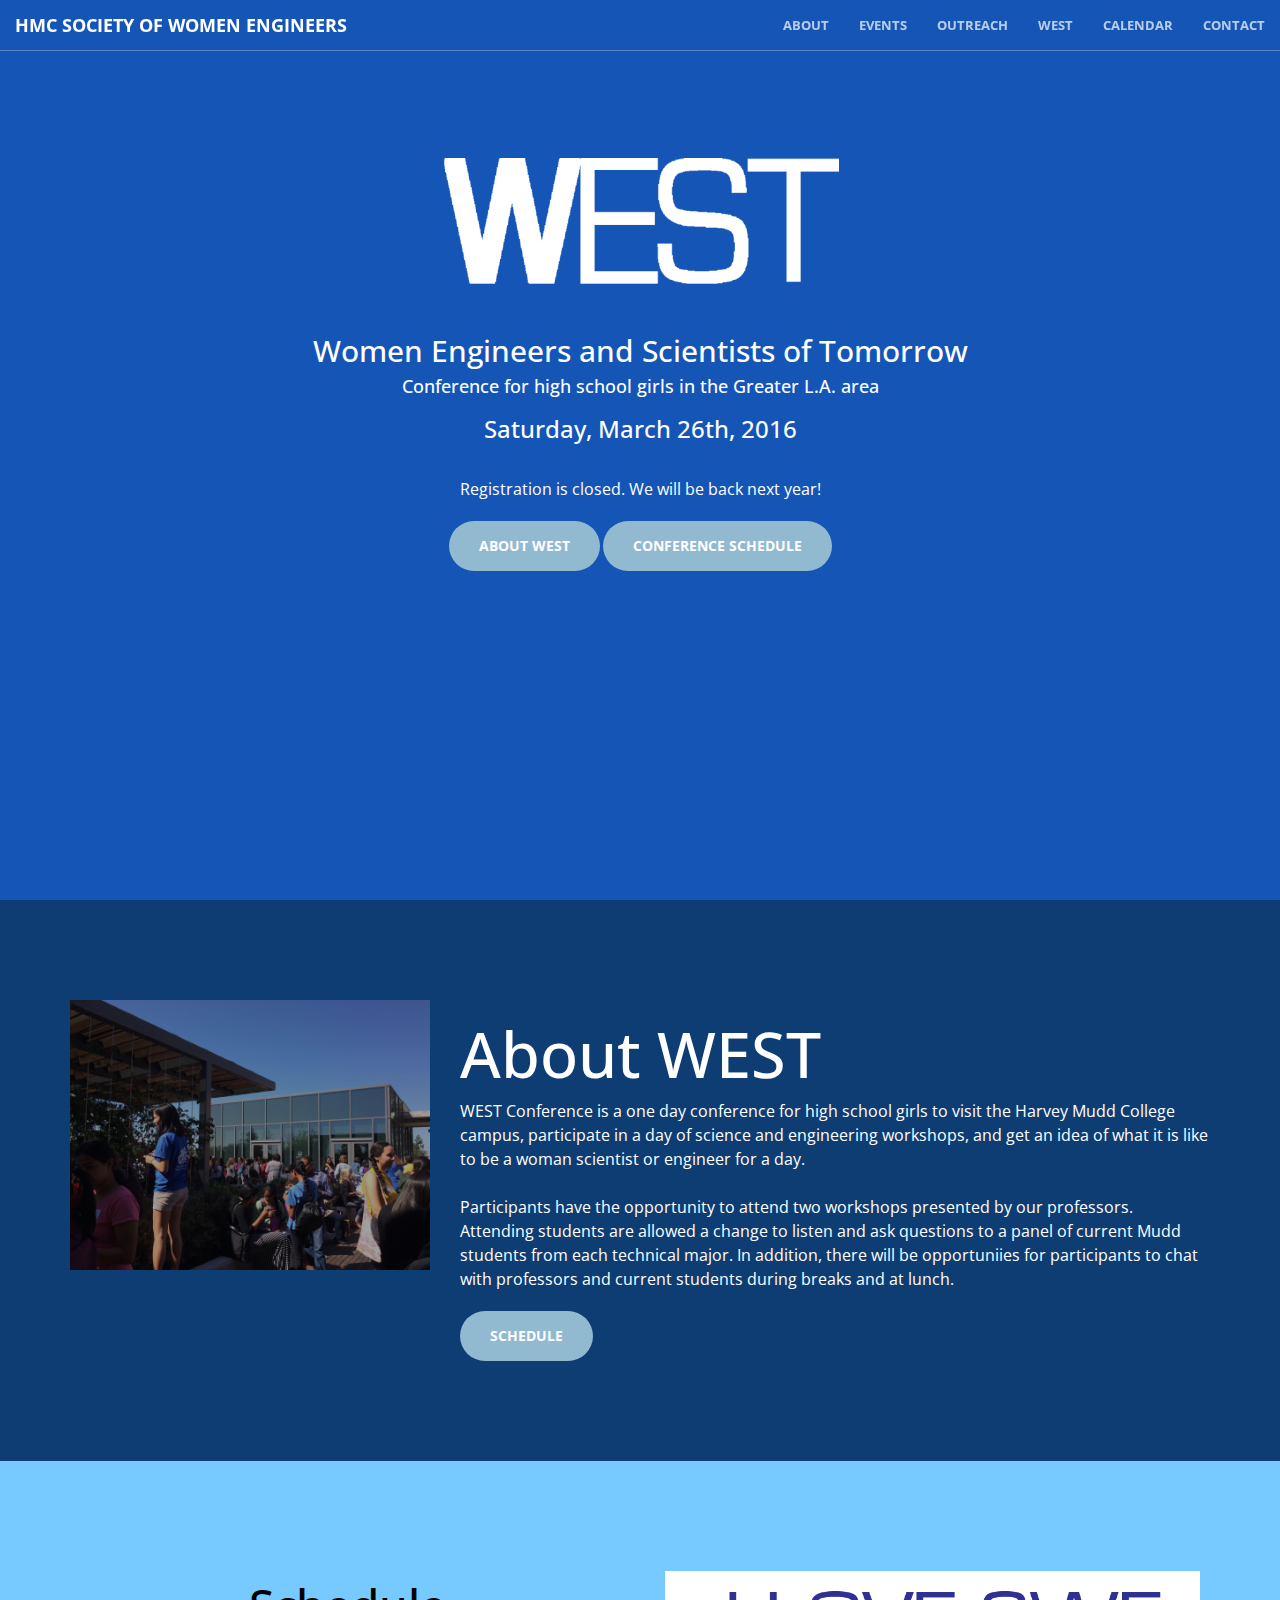
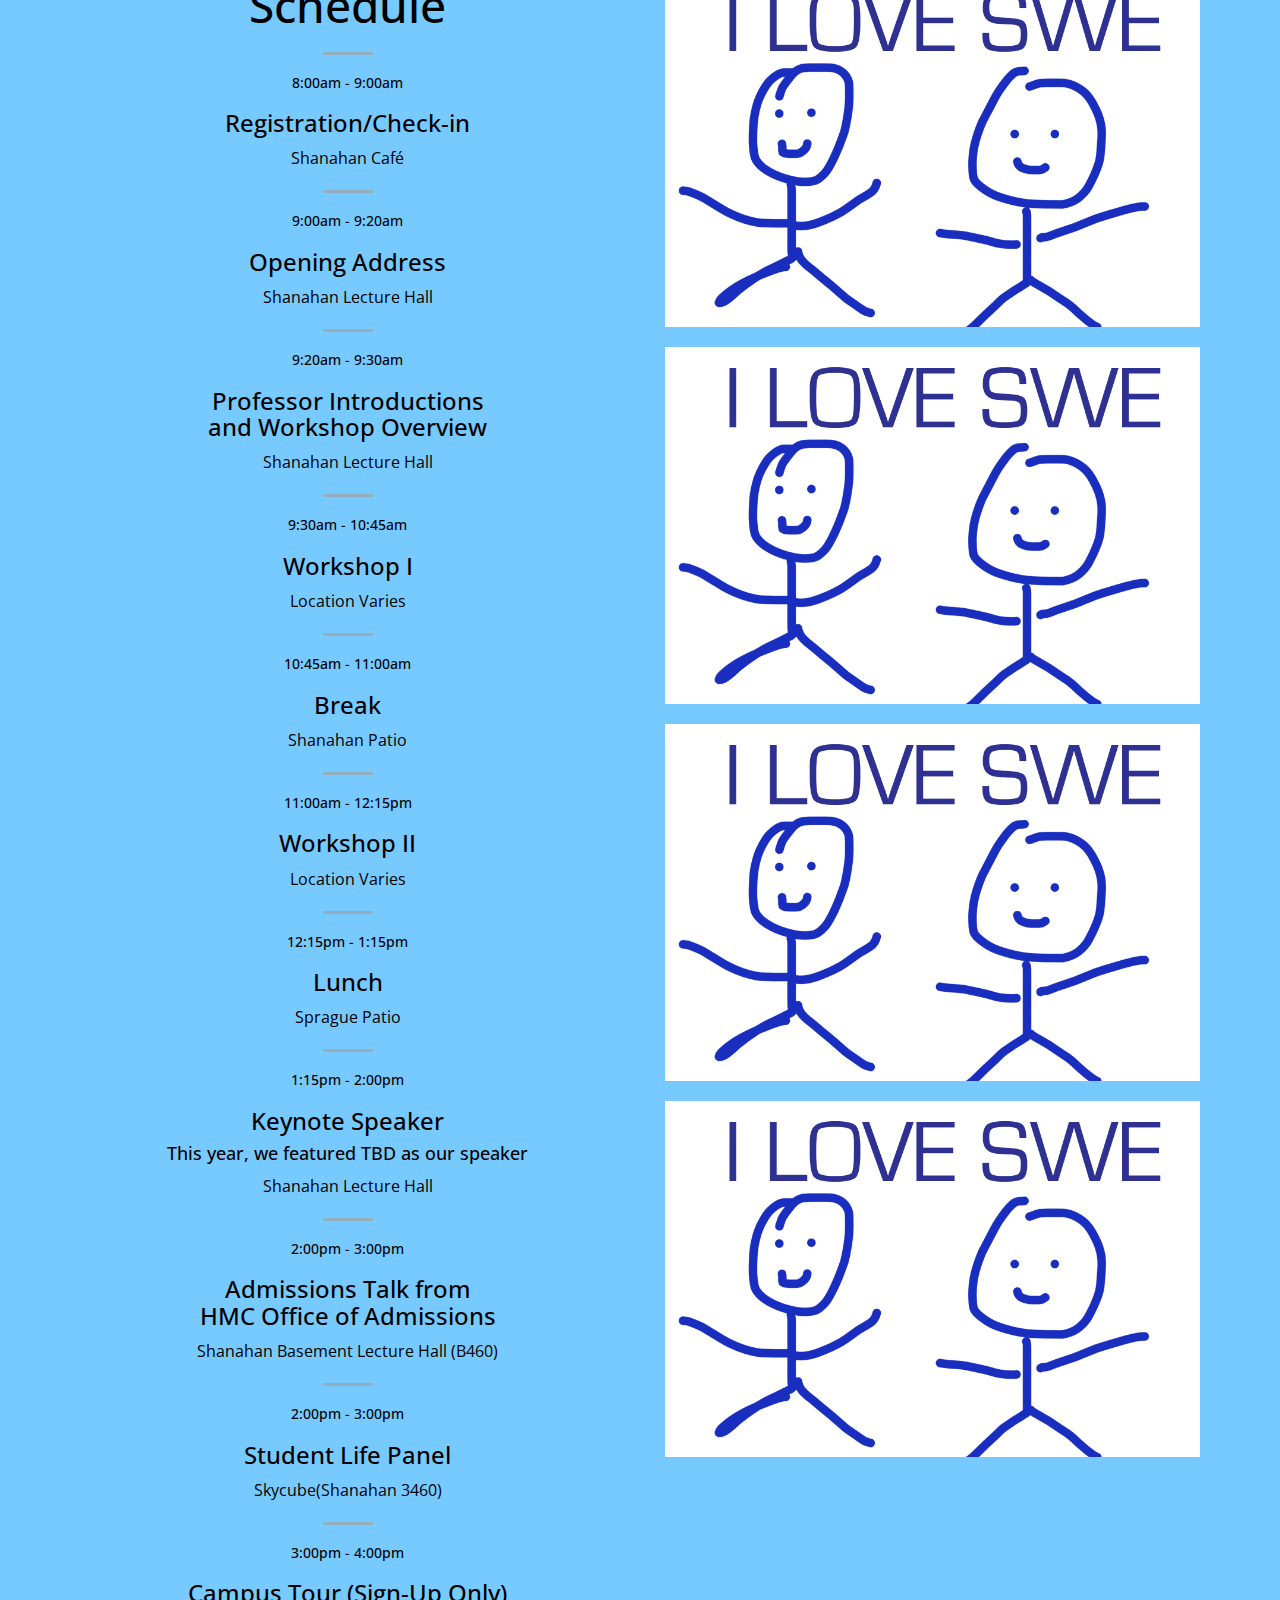
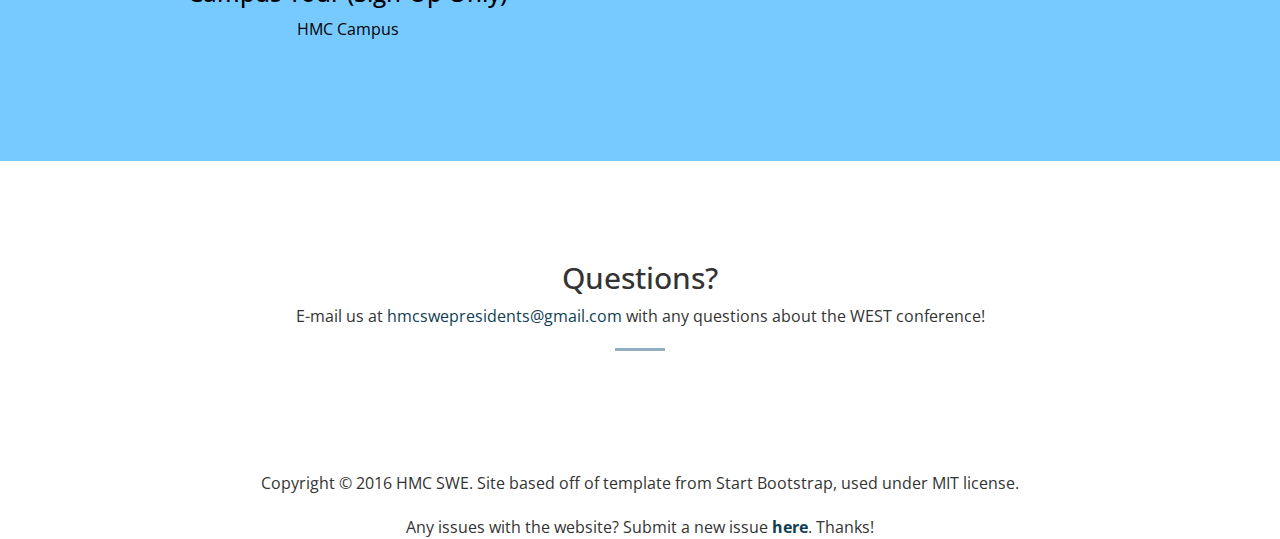
<file: WEST-conference.html>
<!DOCTYPE html>
<html lang="en">

<head>

    <meta charset="utf-8">
    <meta http-equiv="X-UA-Compatible" content="IE=edge">
    <meta name="viewport" content="width=device-width, initial-scale=1">
    <meta name="description" content="">
    <meta name="author" content="">

    <title>WEST Conference | HMC SWE</title>

    <!-- Bootstrap Core CSS -->
    <link rel="stylesheet" href="css/bootstrap.min.css" type="text/css">

    <!-- Browser Icon-->
    <link rel="icon" type="image/vnd.microsoft.icon" href="img/favicon.ico">

    <!-- Custom Fonts -->
    <link href='http://fonts.googleapis.com/css?family=Open+Sans:300italic,400italic,600italic,700italic,800italic,400,300,600,700,800' rel='stylesheet' type='text/css'>
    <link href='http://fonts.googleapis.com/css?family=Merriweather:400,300,300italic,400italic,700,700italic,900,900italic' rel='stylesheet' type='text/css'>
    <link rel="stylesheet" href="font-awesome/css/font-awesome.min.css" type="text/css">

    <!-- Plugin CSS -->
    <link rel="stylesheet" href="css/animate.min.css" type="text/css">

    <!-- Custom CSS -->
    <link rel="stylesheet" href="css/west.css" type="text/css">

    <!-- HTML5 Shim and Respond.js IE8 support of HTML5 elements and media queries -->
    <!-- WARNING: Respond.js doesn't work if you view the page via file:// -->
    <!--[if lt IE 9]>
        <script src="https://oss.maxcdn.com/libs/html5shiv/3.7.0/html5shiv.js"></script>
        <script src="https://oss.maxcdn.com/libs/respond.js/1.4.2/respond.min.js"></script>
    <![endif]-->

</head>

<body>

    <nav id="mainNav" class="navbar navbar-default navbar-fixed-top">
        <div class="container-fluid">
            <!-- Brand and toggle get grouped for better mobile display -->
            <div class="navbar-header">
                <button type="button" class="navbar-toggle collapsed" data-toggle="collapse" data-target="#bs-example-navbar-collapse-1">
                    <span class="sr-only">Toggle navigation</span>
                    <span class="icon-bar"></span>
                    <span class="icon-bar"></span>
                    <span class="icon-bar"></span>
                </button>
                <a class="navbar-brand page-scroll" href="index.html">HMC Society of Women Engineers</a>
            </div>

            <!-- Collect the nav links, forms, and other content for toggling -->
            <div class="collapse navbar-collapse" id="bs-example-navbar-collapse-1">
                <ul class="nav navbar-nav navbar-right">
                    <li>
                        <a class="page-scroll" href="index.html#about">About</a>
                    </li>
                    <li>
                        <a class="page-scroll" href="index.html#events">Events</a>
                    </li>
                    <li>
                        <a class="page-scroll" href="index.html#outreach">Outreach</a>
                    </li>
                    <li>
                        <a class="page-scroll active" href="WEST-conference.html#">WEST</a>
                    </li>
                    <li>
                        <a class="page-scroll" href="index.html#calendar">Calendar</a>
                    </li>
                    <li>
                        <a class="page-scroll" href="index.html#contact">Contact</a>
                    </li>
                </ul>
            </div>
            <!-- /.navbar-collapse -->
        </div>
        <!-- /.container-fluid -->
    </nav>

    <header>
        <div>
            <img src="img/west.png" class="title-img" alt="">
            <h2>Women Engineers and Scientists of Tomorrow</h2>
            <h4>Conference for high school girls in the Greater L.A. area</h4>
            <h3>Saturday, March 26th, 2016</h3>
        </div>
        <div>
            <p><br>Registration is closed. We will be back next year!</p>
            <a href="#about" class="btn btn-primary btn-xl page-scroll">About WEST</a>
            <a href="#schedule" class="btn btn-primary btn-xl page-scroll">Conference Schedule</a>
            <br>
        </div>
    </header>
    <section class="bg-primary" id="about">
        <div class="container">
            <div class="row">
                <div class="col-lg-4 col-sm-6 text-center">
                    <img src="img/header.jpg" class="side-col-img" alt="">
                </div>
                <div class="col-lg-8 col-sm-6 text-left">
                    <h1>About WEST</h1>
                    <p>WEST Conference is a one day conference for high school girls to visit the Harvey Mudd College campus, participate in a day of science and engineering workshops, and get an idea of what it is like to be a woman scientist or engineer for a day. <br> <br>
                        Participants have the opportunity to attend two workshops presented by our professors. Attending students are allowed a change to listen and ask questions to a panel of current Mudd students from each technical major. In addition, there will be opportuniies for participants to chat with professors and current students during breaks and at lunch.
                    </p>
                    <a href="#schedule" class="btn btn-primary btn-xl page-scroll">Schedule</a>
                </div>
            </div>
        </div>
        
    </section>
    <section class="bg-lite" id="schedule">
        <div class="container">
            <div class="row">
                <div class="col-lg-6 col-sm-6 text-center">
                    <h1>Schedule</h1>
                    <hr>
                    <div>
                        <h5>8:00am - 9:00am</h5>
                        <h3>Registration/Check-in</h3>
                        <p>Shanahan Café</p>
                        <hr>
                    </div>
                    <div>
                        <h5>9:00am - 9:20am</h5>
                        <h3>Opening Address</h3>
                        <p>Shanahan Lecture Hall</p>
                        <hr>
                    </div>
                    <div>
                        <h5>9:20am - 9:30am</h5>
                        <h3>Professor Introductions<br>and Workshop Overview</h3>
                        <p>Shanahan Lecture Hall</p>
                        <hr>
                    </div>
                    <div>
                        <h5>9:30am - 10:45am</h5>
                        <h3>Workshop I</h3>
                        <p>Location Varies</p>
                        <hr>
                    </div>
                    <div>
                        <h5>10:45am - 11:00am</h5>
                        <h3>Break</h3>
                        <p>Shanahan Patio</p>
                        <hr>
                    </div>
                    <div>
                        <h5>11:00am - 12:15pm</h5>
                        <h3>Workshop II</h3>
                        <p>Location Varies</p>
                        <hr>
                    </div>
                    <div>
                        <h5>12:15pm - 1:15pm</h5>
                        <h3>Lunch</h3>
                        <p>Sprague Patio</p>
                        <hr>
                    </div>
                    <div>
                        <h5>1:15pm - 2:00pm</h5>
                        <h3>Keynote Speaker</h3>
                        <h4>This year, we featured TBD as our speaker</h4>
                        <p>Shanahan Lecture Hall</p>
                        <hr>
                    </div>
                    <div>
                        <h5>2:00pm - 3:00pm</h5>
                        <h3>Admissions Talk from<br>HMC Office of Admissions</h3>
                        <p>Shanahan Basement Lecture Hall (B460)</p>
                        <hr>
                    </div>
                    <div>
                        <h5>2:00pm - 3:00pm</h5>
                        <h3>Student Life Panel</h3>
                        <p>Skycube(Shanahan 3460)</p>
                        <hr>
                    </div>
                    <div>
                        <h5>3:00pm - 4:00pm</h5>
                        <h3>Campus Tour (Sign-Up Only)</h3>
                        <p>HMC Campus</p>
                    </div>
                </div>
                <div class="col-lg-6 col-sm-6 text-left">
                    <img src="img/westplaceholder.png" class="side-col-img" alt="" style="padding:10px">
                    <img src="img/westplaceholder.png" class="side-col-img" alt="" style="padding:10px">
                    <img src="img/westplaceholder.png" class="side-col-img" alt="" style="padding:10px">
                    <img src="img/westplaceholder.png" class="side-col-img" alt="" style="padding:10px">
                </div>
            </div>
        </div>
    </section>
    <section id="contact">
        <div class="container">
            <div class="row">
                <div class="col-lg-8 col-lg-offset-2 text-center">
                    <h2 class="section-heading">Questions?</h2>
                    <p>E-mail us at <a href="mailto:hmcswepresidents@gmail.com">hmcswepresidents@gmail.com</a> with any questions about the WEST conference!</p>
                    <hr class="primary">
                </div>
            </div>
        </div>
    </section>

        <!-- jQuery -->
    <script src="js/jquery.js"></script>

    <!-- Bootstrap Core JavaScript -->
    <script src="js/bootstrap.min.js"></script>

    <!-- Plugin JavaScript -->
    <script src="js/jquery.easing.min.js"></script>
    <script src="js/jquery.fittext.js"></script>
    <script src="js/wow.min.js"></script>

    <!-- Custom Theme JavaScript -->
    <script src="js/creative.js"></script>
</body>

<footer class="mini-footer">
        <div align="center">
            <p>Copyright © 2016 HMC SWE. Site based off of template from Start Bootstrap, used under MIT license.</p>
            <p>Any issues with the website? Submit a new issue <a href="https://github.com/scheng48/HMC-SWE-Website/issues"><strong>here</strong></a>. Thanks!</p>
        </div>
</footer>

</html>
</file>
<file: css/west.css>
/*!
 * Start Bootstrap - Creative Bootstrap Theme (http://startbootstrap.com)
 * Code licensed under the Apache License v2.0.
 * For details, see http://www.apache.org/licenses/LICENSE-2.0.
 */

html,
body {
    width: 100%;
    height: 100%;
}

body {
    font-family: Merriweather,'Helvetica Neue',Arial,sans-serif;
}

hr {
    max-width: 50px;
    border-color: #93afbf;
    border-width: 3px;
}

hr.light {
    border-color: #fff;
}

a {
    color: #0f3e54;
    -webkit-transition: all .35s;
    -moz-transition: all .35s;
    transition: all .35s;
}

a:hover,
a:focus {
    color: #b2cede;
}

h1,
h2,
h3,
h4,
h5,
h6 {
    font-family: 'Open Sans','Helvetica Neue',Arial,sans-serif;
}

p {
    margin-bottom: 20px;
    font-size: 16px;
    line-height: 1.5;
    font-family: 'Open Sans','Helvetica Neue',Arial,sans-serif;
}

ul {
    font-family: 'Open Sans','Helvetica Neue',Arial,sans-serif;
}

#calendar {
  margin-left: auto;
  margin-right: auto;
}

.bg-primary {
    background-color: #0e3d73;
}

.bg-dark {
    color: #fff;
    background-color: #222;
}

.bg-lite{
    background-color: #77caff;
    color: #000;
}

.text-faded {
    color: rgba(255,255,255,.7);
}

section {
    padding: 100px 0;
}

aside {
    padding: 50px 0;
}

.no-padding {
    padding: 0;
}

.navbar-default {
    border-color: rgba(34,34,34,.05);
    font-family: 'Open Sans','Helvetica Neue',Arial,sans-serif;
    background-color: #fff;
    -webkit-transition: all .35s;
    -moz-transition: all .35s;
    transition: all .35s;
}

.navbar-default .navbar-header .navbar-brand {
    text-transform: uppercase;
    font-family: 'Open Sans','Helvetica Neue',Arial,sans-serif;
    font-weight: 700;
    color: #0f3e54;
}

.navbar-default .navbar-header .navbar-brand:hover,
.navbar-default .navbar-header .navbar-brand:focus {
    color: #eb3812;
}

.navbar-default .nav > li>a,
.navbar-default .nav>li>a:focus {
    text-transform: uppercase;
    font-size: 13px;
    font-weight: 700;
    color: #222;
}

.navbar-default .nav > li>a:hover,
.navbar-default .nav>li>a:focus:hover {
    color: #508aa6;
}

.navbar-default .nav > li.active>a,
.navbar-default .nav>li.active>a:focus {
    color: #508aa6!important;
    background-color: transparent;
}

.navbar-default .nav > li.active>a:hover,
.navbar-default .nav>li.active>a:focus:hover {
    background-color: transparent;
}

@media(min-width:768px) {
    .navbar-default {
        border-color: rgba(255,255,255,.3);
        background-color: transparent;
    }

    .navbar-default .navbar-header .navbar-brand {
        color: rgba(255,255,255,.7);
    }

    .navbar-default .navbar-header .navbar-brand:hover,
    .navbar-default .navbar-header .navbar-brand:focus {
        color: #fff;
    }

    .navbar-default .nav > li>a,
    .navbar-default .nav>li>a:focus {
        color: rgba(255,255,255,.7);
    }

    .navbar-default .nav > li>a:hover,
    .navbar-default .nav>li>a:focus:hover {
        color: #fff;
    }

    .navbar-default.affix {
        border-color: rgba(34,34,34,.05);
        background-color: #fff;
    }

    .navbar-default.affix .navbar-header .navbar-brand {
        font-size: 14px;
        color: #508aa6; /* title color */
    }

    .navbar-default.affix .navbar-header .navbar-brand:hover,
    .navbar-default.affix .navbar-header .navbar-brand:focus {
        color: #91b9d0; /* title hover*/
    }

    .navbar-default.affix .nav > li>a,
    .navbar-default.affix .nav>li>a:focus {
        color: #222;
    }

    .navbar-default.affix .nav > li>a:hover,
    .navbar-default.affix .nav>li>a:focus:hover {
        color: #508aa6;
    }
}

header {
    width: 100%;
    text-align: center;
    color: #fff;
    background-color: #1455b6;
    background-position: center;
    padding-top: 8%;
}

header .header-content {
    position: relative;
    width: 100%;
    padding: 100px 15px;
    text-align: center;
}

header .header-content .header-content-inner h1 {
    margin-top: 0;
    margin-bottom: 0;
    text-transform: uppercase;
    font-weight: 700;
}

header .header-content .header-content-inner hr {
    margin: 30px auto;
}

header .header-content .header-content-inner p {
    margin-bottom: 50px;
    font-size: 16px;
    font-weight: 300;
    color: rgba(255,255,255,.7);
}

@media(min-width:768px) {
    header {
        min-height: 100%;
    }

    header .header-content {
        position: absolute;
        top: 50%;
        padding: 0 50px;
        -webkit-transform: translateY(-50%);
        -ms-transform: translateY(-50%);
        transform: translateY(-50%);
    }

    header .header-content .header-content-inner {
        margin-right: auto;
        margin-left: auto;
        max-width: 1000px;
    }

    header .header-content .header-content-inner p {
        margin-right: auto;
        margin-left: auto;
        max-width: 80%;
        font-size: 18px;
    }
}

.section-heading {
    margin-top: 0;
}

.service-box {
    margin: 50px auto 0;
    max-width: 400px;
}

@media(min-width:992px) {
    .service-box {
        margin: 20px auto 0;
    }
}

.service-box p {
    margin-bottom: 0;
}

.call-to-action h2 {
    margin: 0 auto 20px;
}

.text-primary {
    color: #f05f40;
}

.no-gutter > [class*=col-] {
    padding-right: 0;
    padding-left: 0;
}

.btn-default {
    border-color: #fff;
    color: #222;
    background-color: #fff;
    -webkit-transition: all .35s;
    -moz-transition: all .35s;
    transition: all .35s;
}

.btn-default:hover,
.btn-default:focus,
.btn-default.focus,
.btn-default:active,
.btn-default.active,
.open > .dropdown-toggle.btn-default {
    border-color: #ededed;
    color: #222;
    background-color: #f2f2f2;
}

.btn-default:active,
.btn-default.active,
.open > .dropdown-toggle.btn-default {
    background-image: none;
}

.btn-default.disabled,
.btn-default[disabled],
fieldset[disabled] .btn-default,
.btn-default.disabled:hover,
.btn-default[disabled]:hover,
fieldset[disabled] .btn-default:hover,
.btn-default.disabled:focus,
.btn-default[disabled]:focus,
fieldset[disabled] .btn-default:focus,
.btn-default.disabled.focus,
.btn-default[disabled].focus,
fieldset[disabled] .btn-default.focus,
.btn-default.disabled:active,
.btn-default[disabled]:active,
fieldset[disabled] .btn-default:active,
.btn-default.disabled.active,
.btn-default[disabled].active,
fieldset[disabled] .btn-default.active {
    border-color: #fff;
    background-color: #fff;
}

.btn-default .badge {
    color: #fff;
    background-color: #222;
}

.btn-primary {
    border-color: #91b9d0;
    color: #fff;
    background-color: #91b9d0;
    -webkit-transition: all .35s;
    -moz-transition: all .35s;
    transition: all .35s;
}

.btn-primary:hover,
.btn-primary:focus,
.btn-primary.focus,
.btn-primary:active,
.btn-primary.active,
.open > .dropdown-toggle.btn-primary {
    border-color: #639bbc;
    color: #fff;
    background-color: #639bbc;
}

.btn-primary:active,
.btn-primary.active,
.open > .dropdown-toggle.btn-primary {
    background-image: none;
}

.btn-primary.disabled,
.btn-primary[disabled],
fieldset[disabled] .btn-primary,
.btn-primary.disabled:hover,
.btn-primary[disabled]:hover,
fieldset[disabled] .btn-primary:hover,
.btn-primary.disabled:focus,
.btn-primary[disabled]:focus,
fieldset[disabled] .btn-primary:focus,
.btn-primary.disabled.focus,
.btn-primary[disabled].focus,
fieldset[disabled] .btn-primary.focus,
.btn-primary.disabled:active,
.btn-primary[disabled]:active,
fieldset[disabled] .btn-primary:active,
.btn-primary.disabled.active,
.btn-primary[disabled].active,
fieldset[disabled] .btn-primary.active {
    border-color: #91b9d0;
    background-color: #91b9d0;
}

.btn-primary .badge {
    color: #91b9d0;
    background-color: #fff;
}

.btn {
    border: 0;
    border-radius: 300px;
    text-transform: uppercase;
    font-family: 'Open Sans','Helvetica Neue',Arial,sans-serif;
    font-weight: 700;
}

.btn-xl {
    padding: 15px 30px;
}

::-moz-selection {
    text-shadow: none;
    color: #fff;
    background: #222;
}

::selection {
    text-shadow: none;
    color: #fff;
    background: #222;
}

img::selection {
    color: #fff;
    background: 0 0;
}

img::-moz-selection {
    color: #fff;
    background: 0 0;
}

body {
    webkit-tap-highlight-color: #222;
}

.title-img {
    width: 33%;
    background-color: #1455b6;
    margin: auto;
    padding: auto;
    text-align: center;
}

.side-col-img{
    width: 100%;
    margin: auto;
    padding: auto;
    text-align: left;
}

.back-to-top {
    background: none;
    margin: 0;
    position: fixed;
    bottom: 0;
    right: 0;
    width: 70px;
    height: 70px;
    z-index: 100;
    display: none;
    text-decoration: none;
    color: #ffffff;
    background-color: #ff9000;
}

.back-to-top i {
  font-size: 60px;
}
</file>
